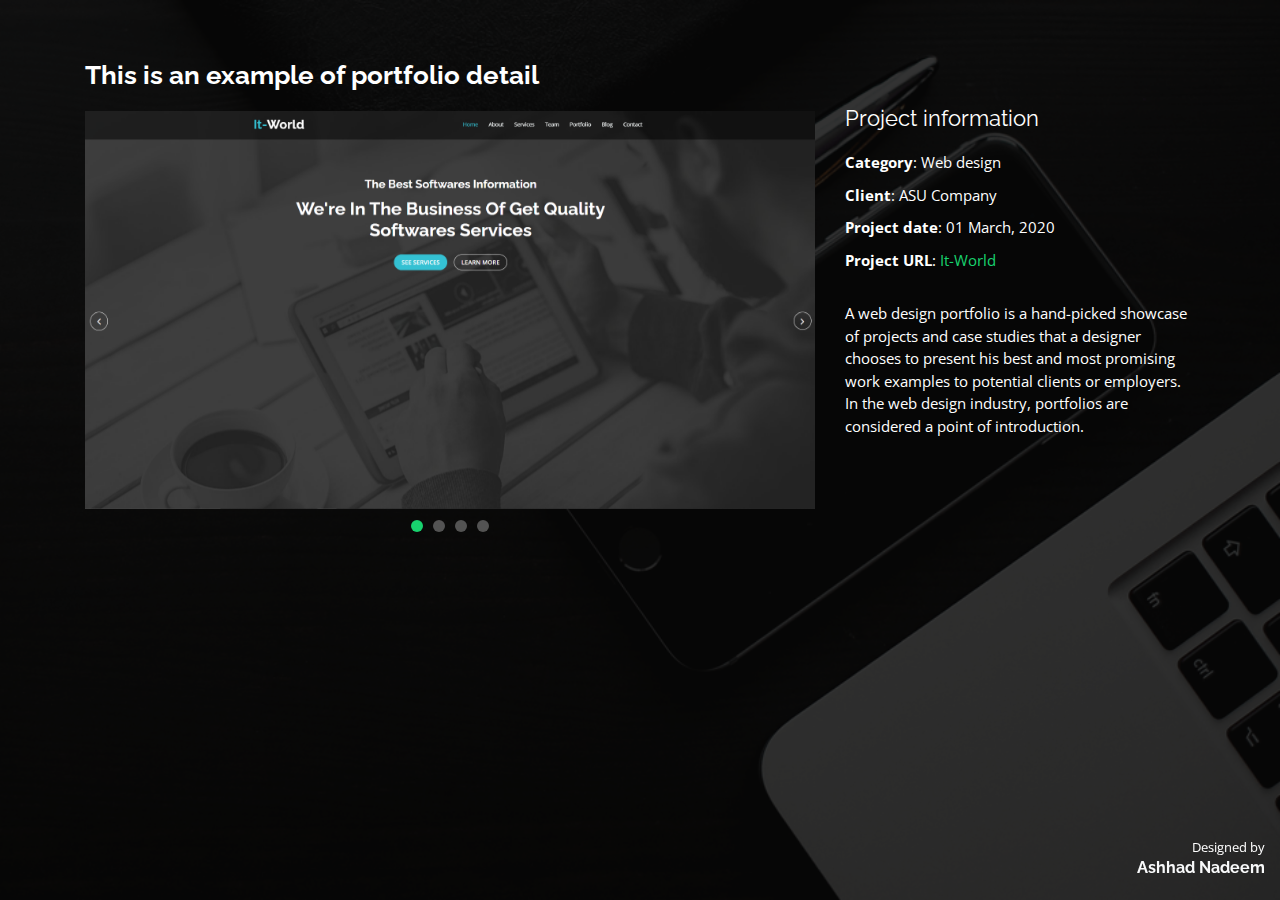
<file: portfolio-details.html>
<!DOCTYPE html>
<html lang="en">

<head>
  <meta charset="utf-8">
  <meta content="width=device-width, initial-scale=1.0" name="viewport">

  <title>Portfolio Details</title>
  <meta content="" name="description">
  <meta content="" name="keywords">

  <!-- Favicons -->
  <link href="assets/img/ash.jpg.jpg" rel="icon">
  <link href="assets/img/ash.jpg.jpg" rel="apple-touch-icon">

  <!-- Google Fonts -->
  <link href="https://fonts.googleapis.com/css?family=Open+Sans:300,300i,400,400i,600,600i,700,700i|Raleway:300,300i,400,400i,500,500i,600,600i,700,700i|Poppins:300,300i,400,400i,500,500i,600,600i,700,700i" rel="stylesheet">

  <!-- Vendor CSS Files -->
  <link href="assets/vendor/bootstrap/css/bootstrap.min.css" rel="stylesheet">
  <link href="assets/vendor/icofont/icofont.min.css" rel="stylesheet">
  <link href="assets/vendor/remixicon/remixicon.css" rel="stylesheet">
  <link href="assets/vendor/owl.carousel/assets/owl.carousel.min.css" rel="stylesheet">
  <link href="assets/vendor/boxicons/css/boxicons.min.css" rel="stylesheet">
  <link href="assets/vendor/venobox/venobox.css" rel="stylesheet">

  <!-- Template Main CSS File -->
  <link href="assets/css/style.css" rel="stylesheet">

  <!-- =======================================================
  * Template Name: Personal - v2.5.1
  * Template URL: https://bootstrapmade.com/personal-free-resume-bootstrap-template/
  * Author: BootstrapMade.com
  * License: https://bootstrapmade.com/license/
  ======================================================== -->
</head>

<body>

  <main id="main">

    <!-- ======= Portfolio Details ======= -->
    <div id="portfolio-details" class="portfolio-details">
      <div class="container">

        <div class="row">

          <div class="col-lg-8">
            <h2 class="portfolio-title">This is an example of portfolio detail</h2>
            <div class="owl-carousel portfolio-details-carousel">
              <img src="assets/img/portfolio/port1 (1).png" class="img-fluid" alt="">
              <img src="assets/img/portfolio/port1 (2).png" class="img-fluid" alt="">
              <img src="assets/img/portfolio/port1 (3).png" class="img-fluid" alt="">
              <img src="assets/img/portfolio/port1 (4).png" class="img-fluid" alt="">

            </div>
          </div>

          <div class="col-lg-4 portfolio-info">
            <h3>Project information</h3>
            <ul>
              <li><strong>Category</strong>: Web design</li>
              <li><strong>Client</strong>: ASU Company</li>
              <li><strong>Project date</strong>: 01 March, 2020</li>
              <li><strong>Project URL</strong>: <a href="https://nervous-noether-7bf8dd.netlify.app/index.html" target="_blank" >It-World</a></li>
            </ul>

            <p>
              A web design portfolio is a hand-picked showcase of projects and case studies that a designer chooses to present his best and most promising work examples to potential clients or employers. In the web design industry, portfolios are considered a point of introduction.
            </p>
          </div>

        </div>

      </div>
    </div><!-- End Portfolio Details -->

  </main><!-- End #main -->

  <div class="credits">
    <!-- All the links in the footer should remain intact. -->
    <!-- You can delete the links only if you purchased the pro version. -->
    <!-- Licensing information: https://bootstrapmade.com/license/ -->
    <!-- Purchase the pro version with working PHP/AJAX contact form: https://bootstrapmade.com/personal-free-resume-bootstrap-template/ -->
    <span>Designed by <h6 class="text-light"><b>Ashhad Nadeem</b></h6></span>
  </div>

  <!-- Vendor JS Files -->
  <script src="assets/vendor/jquery/jquery.min.js"></script>
  <script src="assets/vendor/bootstrap/js/bootstrap.bundle.min.js"></script>
  <script src="assets/vendor/jquery.easing/jquery.easing.min.js"></script>
  <script src="assets/vendor/php-email-form/validate.js"></script>
  <script src="assets/vendor/waypoints/jquery.waypoints.min.js"></script>
  <script src="assets/vendor/counterup/counterup.min.js"></script>
  <script src="assets/vendor/owl.carousel/owl.carousel.min.js"></script>
  <script src="assets/vendor/isotope-layout/isotope.pkgd.min.js"></script>
  <script src="assets/vendor/venobox/venobox.min.js"></script>

  <!-- Template Main JS File -->
  <script src="assets/js/main.js"></script>

</body>

</html>
</file>
<file: assets/vendor/venobox/venobox.css>
/* ------ venobox.css --------*/
.vbox-overlay *, .vbox-overlay *:before, .vbox-overlay *:after{
    -webkit-backface-visibility: hidden;
    -webkit-box-sizing:border-box;
    -moz-box-sizing:border-box;
    box-sizing:border-box;
}
.vbox-overlay * { 
    -webkit-backface-visibility: visible;
    backface-visibility: visible;
}
.vbox-overlay{
    display: -webkit-flex;
    display: flex;
    -webkit-flex-direction: column;
    flex-direction: column;
    -webkit-justify-content: center;
    justify-content: center;
    -webkit-align-items: center;
    align-items: center;
    position: fixed;
    left: 0;
    top: 0;
    bottom: 0;
    right: 0;
    z-index: 999999;
}

/* ----- navigation ----- */
.vbox-title{
    width: 100%;
    height: 40px;
    float: left;
    text-align: center;
    line-height: 28px;
    font-size: 12px;
    padding: 6px 50px;
    overflow: hidden;
    position: fixed;
    display: none;
    left: 0;
    z-index: 89;
}
.vbox-close{
    cursor: pointer;
    position: fixed;
    top: -1px;
    right: 0;
    width: 50px;
    height: 40px;
    padding: 6px;
    display: block;
    background-position:10px center;
    overflow: hidden;
    font-size: 24px;
    line-height: 1;
    text-align: center;
    z-index: 99;
}
.vbox-left{
    cursor: pointer;
    position: fixed;
    left: 0;
    height: 40px;
    overflow: hidden;
    line-height: 28px;
    font-size: 12px;
    z-index: 99;
    display: flex;
    align-items:center;
}
.vbox-num{
    display: inline-block;
    margin: 6px 0 6px 15px;
}
/* ----- Social share ----- */
.vbox-share{
    line-height: 28px;
    font-size: 12px;
    overflow: hidden;
    position: fixed;
    left: 0;
    z-index: 98;
    display: flex;
    align-items:center;
    justify-content: center;
    width: 100%;
    text-align: center;
}
.vbox-share svg{
    max-height: 28px;
    width: 28px;
    z-index: 10;
    margin-left: 12px;
    margin-top: 6px;
    margin-bottom: 6px;
    vertical-align: middle;
}


/* ----- navigation ARROWS ----- */
.vbox-next, .vbox-prev{
    position: fixed;
    top: 50%;
    margin-top: -15px;
    overflow: hidden;
    cursor: pointer;
    display: block;
    width: 45px;
    height: 45px;
    z-index: 99;
}
.vbox-next span, .vbox-prev span{
    position: relative;
    width: 20px;
    height: 20px;
    border: 2px solid transparent;
    border-top-color: #B6B6B6;
    border-right-color: #B6B6B6;
    text-indent: -100px;
    position: absolute;
    top: 8px;
    display: block;
}
.vbox-prev{
    left: 15px;
}
.vbox-next{
    right: 15px;
}
.vbox-prev span{
    left: 10px;
    -ms-transform: rotate(-135deg);
    -webkit-transform: rotate(-135deg);
    transform: rotate(-135deg);
}
.vbox-next span{
    -ms-transform: rotate(45deg);
    -webkit-transform: rotate(45deg);
    transform: rotate(45deg);
    right: 10px;
}
/* ------- inline window ------ */
.vbox-inline{
    width: 420px;
    height: 315px;
    height: 70vh;
    padding: 10px;
    background: #fff;
    margin: 0 auto;
    overflow: auto;
    text-align: left;
}
/* ------- Video & iFrames window ------ */
.venoframe{
    max-width: 100%;
    width: 100%;
    border: none;
    width: 100%;
    height: 260px;
    height: 70vh;
}
.venoframe.vbvid{
    height: 260px;
}
@media (min-width: 768px) {
    .venoframe, .vbox-inline{
        width: 90%;
        height: 360px;
        height: 70vh;
    }
    .venoframe.vbvid{
        width: 640px;
        height: 360px;
    }
}
@media (min-width: 992px) {
    .venoframe, .vbox-inline{
        max-width: 1200px;
        width: 80%;
        height: 540px;
        height: 70vh;
    }
    .venoframe.vbvid{
        width: 960px;
        height: 540px;
    }
}
/* 
Please do NOT edit this part! 
or at least read this note: http://i.imgur.com/7C0ws9e.gif
*/
.vbox-open{
    overflow: hidden;
}
.vbox-container{
    position: absolute;
    left: 0;
    right: 0;
    top: 0;
    bottom: 0;
    overflow-x: hidden;
    overflow-y: scroll;
    overflow-scrolling: touch;
    -webkit-overflow-scrolling: touch;
    z-index: 20;
    max-height: 100%;

}

.vbox-content{
    text-align: center;
    float: left;
    width: 100%;
    position: relative;
    overflow: hidden;
    padding: 20px 4%;
}
.vbox-container img{
    max-width: 100%;
    height: auto;
}
.vbox-figlio{
    box-shadow: 0 0 12px rgba(0,0,0,0.19), 0 6px 6px rgba(0,0,0,0.23);
    max-width: 100%;
    text-align: initial;
}
img.vbox-figlio{
    -webkit-user-select: none;
-khtml-user-select: none;
-moz-user-select: none;
-o-user-select: none;
user-select: none;
}
.vbox-content.swipe-left{
    margin-left: -200px !important;
}
.vbox-content.swipe-right{
    margin-left: 200px !important;
}
.vbox-animated{
    webkit-transition: margin 300ms ease-out;
    transition: margin 300ms ease-out;
}

/* ---------- preloader ----------
 * SPINKIT 
 * http://tobiasahlin.com/spinkit/
-------------------------------- */
.sk-double-bounce,.sk-rotating-plane{width:40px;height:40px;margin:40px auto}.sk-rotating-plane{background-color:#333;-webkit-animation:sk-rotatePlane 1.2s infinite ease-in-out;animation:sk-rotatePlane 1.2s infinite ease-in-out}@-webkit-keyframes sk-rotatePlane{0%{-webkit-transform:perspective(120px) rotateX(0) rotateY(0);transform:perspective(120px) rotateX(0) rotateY(0)}50%{-webkit-transform:perspective(120px) rotateX(-180.1deg) rotateY(0);transform:perspective(120px) rotateX(-180.1deg) rotateY(0)}100%{-webkit-transform:perspective(120px) rotateX(-180deg) rotateY(-179.9deg);transform:perspective(120px) rotateX(-180deg) rotateY(-179.9deg)}}@keyframes sk-rotatePlane{0%{-webkit-transform:perspective(120px) rotateX(0) rotateY(0);transform:perspective(120px) rotateX(0) rotateY(0)}50%{-webkit-transform:perspective(120px) rotateX(-180.1deg) rotateY(0);transform:perspective(120px) rotateX(-180.1deg) rotateY(0)}100%{-webkit-transform:perspective(120px) rotateX(-180deg) rotateY(-179.9deg);transform:perspective(120px) rotateX(-180deg) rotateY(-179.9deg)}}.sk-double-bounce{position:relative}.sk-double-bounce .sk-child{width:100%;height:100%;border-radius:50%;background-color:#333;opacity:.6;position:absolute;top:0;left:0;-webkit-animation:sk-doubleBounce 2s infinite ease-in-out;animation:sk-doubleBounce 2s infinite ease-in-out}.sk-chasing-dots .sk-child,.sk-spinner-pulse,.sk-three-bounce .sk-child{background-color:#333;border-radius:100%}.sk-double-bounce .sk-double-bounce2{-webkit-animation-delay:-1s;animation-delay:-1s}@-webkit-keyframes sk-doubleBounce{0%,100%{-webkit-transform:scale(0);transform:scale(0)}50%{-webkit-transform:scale(1);transform:scale(1)}}@keyframes sk-doubleBounce{0%,100%{-webkit-transform:scale(0);transform:scale(0)}50%{-webkit-transform:scale(1);transform:scale(1)}}.sk-wave{margin:40px auto;width:50px;height:40px;text-align:center;font-size:10px}.sk-wave .sk-rect{background-color:#333;height:100%;width:6px;display:inline-block;-webkit-animation:sk-waveStretchDelay 1.2s infinite ease-in-out;animation:sk-waveStretchDelay 1.2s infinite ease-in-out}.sk-wave .sk-rect1{-webkit-animation-delay:-1.2s;animation-delay:-1.2s}.sk-wave .sk-rect2{-webkit-animation-delay:-1.1s;animation-delay:-1.1s}.sk-wave .sk-rect3{-webkit-animation-delay:-1s;animation-delay:-1s}.sk-wave .sk-rect4{-webkit-animation-delay:-.9s;animation-delay:-.9s}.sk-wave .sk-rect5{-webkit-animation-delay:-.8s;animation-delay:-.8s}@-webkit-keyframes sk-waveStretchDelay{0%,100%,40%{-webkit-transform:scaleY(.4);transform:scaleY(.4)}20%{-webkit-transform:scaleY(1);transform:scaleY(1)}}@keyframes sk-waveStretchDelay{0%,100%,40%{-webkit-transform:scaleY(.4);transform:scaleY(.4)}20%{-webkit-transform:scaleY(1);transform:scaleY(1)}}.sk-wandering-cubes{margin:40px auto;width:40px;height:40px;position:relative}.sk-wandering-cubes .sk-cube{background-color:#333;width:10px;height:10px;position:absolute;top:0;left:0;-webkit-animation:sk-wanderingCube 1.8s ease-in-out -1.8s infinite both;animation:sk-wanderingCube 1.8s ease-in-out -1.8s infinite both}.sk-chasing-dots,.sk-spinner-pulse{width:40px;height:40px;margin:40px auto}.sk-wandering-cubes .sk-cube2{-webkit-animation-delay:-.9s;animation-delay:-.9s}@-webkit-keyframes sk-wanderingCube{0%{-webkit-transform:rotate(0);transform:rotate(0)}25%{-webkit-transform:translateX(30px) rotate(-90deg) scale(.5);transform:translateX(30px) rotate(-90deg) scale(.5)}50%{-webkit-transform:translateX(30px) translateY(30px) rotate(-179deg);transform:translateX(30px) translateY(30px) rotate(-179deg)}50.1%{-webkit-transform:translateX(30px) translateY(30px) rotate(-180deg);transform:translateX(30px) translateY(30px) rotate(-180deg)}75%{-webkit-transform:translateX(0) translateY(30px) rotate(-270deg) scale(.5);transform:translateX(0) translateY(30px) rotate(-270deg) scale(.5)}100%{-webkit-transform:rotate(-360deg);transform:rotate(-360deg)}}@keyframes sk-wanderingCube{0%{-webkit-transform:rotate(0);transform:rotate(0)}25%{-webkit-transform:translateX(30px) rotate(-90deg) scale(.5);transform:translateX(30px) rotate(-90deg) scale(.5)}50%{-webkit-transform:translateX(30px) translateY(30px) rotate(-179deg);transform:translateX(30px) translateY(30px) rotate(-179deg)}50.1%{-webkit-transform:translateX(30px) translateY(30px) rotate(-180deg);transform:translateX(30px) translateY(30px) rotate(-180deg)}75%{-webkit-transform:translateX(0) translateY(30px) rotate(-270deg) scale(.5);transform:translateX(0) translateY(30px) rotate(-270deg) scale(.5)}100%{-webkit-transform:rotate(-360deg);transform:rotate(-360deg)}}.sk-spinner-pulse{-webkit-animation:sk-pulseScaleOut 1s infinite ease-in-out;animation:sk-pulseScaleOut 1s infinite ease-in-out}@-webkit-keyframes sk-pulseScaleOut{0%{-webkit-transform:scale(0);transform:scale(0)}100%{-webkit-transform:scale(1);transform:scale(1);opacity:0}}@keyframes sk-pulseScaleOut{0%{-webkit-transform:scale(0);transform:scale(0)}100%{-webkit-transform:scale(1);transform:scale(1);opacity:0}}.sk-chasing-dots{position:relative;text-align:center;-webkit-animation:sk-chasingDotsRotate 2s infinite linear;animation:sk-chasingDotsRotate 2s infinite linear}.sk-chasing-dots .sk-child{width:60%;height:60%;display:inline-block;position:absolute;top:0;-webkit-animation:sk-chasingDotsBounce 2s infinite ease-in-out;animation:sk-chasingDotsBounce 2s infinite ease-in-out}.sk-chasing-dots .sk-dot2{top:auto;bottom:0;-webkit-animation-delay:-1s;animation-delay:-1s}@-webkit-keyframes sk-chasingDotsRotate{100%{-webkit-transform:rotate(360deg);transform:rotate(360deg)}}@keyframes sk-chasingDotsRotate{100%{-webkit-transform:rotate(360deg);transform:rotate(360deg)}}@-webkit-keyframes sk-chasingDotsBounce{0%,100%{-webkit-transform:scale(0);transform:scale(0)}50%{-webkit-transform:scale(1);transform:scale(1)}}@keyframes sk-chasingDotsBounce{0%,100%{-webkit-transform:scale(0);transform:scale(0)}50%{-webkit-transform:scale(1);transform:scale(1)}}.sk-three-bounce{margin:40px auto;width:80px;text-align:center}.sk-three-bounce .sk-child{width:20px;height:20px;display:inline-block;-webkit-animation:sk-three-bounce 1.4s ease-in-out 0s infinite both;animation:sk-three-bounce 1.4s ease-in-out 0s infinite both}.sk-circle .sk-child:before,.sk-fading-circle .sk-circle:before{display:block;border-radius:100%;content:'';background-color:#333}.sk-three-bounce .sk-bounce1{-webkit-animation-delay:-.32s;animation-delay:-.32s}.sk-three-bounce .sk-bounce2{-webkit-animation-delay:-.16s;animation-delay:-.16s}@-webkit-keyframes sk-three-bounce{0%,100%,80%{-webkit-transform:scale(0);transform:scale(0)}40%{-webkit-transform:scale(1);transform:scale(1)}}@keyframes sk-three-bounce{0%,100%,80%{-webkit-transform:scale(0);transform:scale(0)}40%{-webkit-transform:scale(1);transform:scale(1)}}.sk-circle{margin:40px auto;width:40px;height:40px;position:relative}.sk-circle .sk-child{width:100%;height:100%;position:absolute;left:0;top:0}.sk-circle .sk-child:before{margin:0 auto;width:15%;height:15%;-webkit-animation:sk-circleBounceDelay 1.2s infinite ease-in-out both;animation:sk-circleBounceDelay 1.2s infinite ease-in-out both}.sk-circle .sk-circle2{-webkit-transform:rotate(30deg);-ms-transform:rotate(30deg);transform:rotate(30deg)}.sk-circle .sk-circle3{-webkit-transform:rotate(60deg);-ms-transform:rotate(60deg);transform:rotate(60deg)}.sk-circle .sk-circle4{-webkit-transform:rotate(90deg);-ms-transform:rotate(90deg);transform:rotate(90deg)}.sk-circle .sk-circle5{-webkit-transform:rotate(120deg);-ms-transform:rotate(120deg);transform:rotate(120deg)}.sk-circle .sk-circle6{-webkit-transform:rotate(150deg);-ms-transform:rotate(150deg);transform:rotate(150deg)}.sk-circle .sk-circle7{-webkit-transform:rotate(180deg);-ms-transform:rotate(180deg);transform:rotate(180deg)}.sk-circle .sk-circle8{-webkit-transform:rotate(210deg);-ms-transform:rotate(210deg);transform:rotate(210deg)}.sk-circle .sk-circle9{-webkit-transform:rotate(240deg);-ms-transform:rotate(240deg);transform:rotate(240deg)}.sk-circle .sk-circle10{-webkit-transform:rotate(270deg);-ms-transform:rotate(270deg);transform:rotate(270deg)}.sk-circle .sk-circle11{-webkit-transform:rotate(300deg);-ms-transform:rotate(300deg);transform:rotate(300deg)}.sk-circle .sk-circle12{-webkit-transform:rotate(330deg);-ms-transform:rotate(330deg);transform:rotate(330deg)}.sk-circle .sk-circle2:before{-webkit-animation-delay:-1.1s;animation-delay:-1.1s}.sk-circle .sk-circle3:before{-webkit-animation-delay:-1s;animation-delay:-1s}.sk-circle .sk-circle4:before{-webkit-animation-delay:-.9s;animation-delay:-.9s}.sk-circle .sk-circle5:before{-webkit-animation-delay:-.8s;animation-delay:-.8s}.sk-circle .sk-circle6:before{-webkit-animation-delay:-.7s;animation-delay:-.7s}.sk-circle .sk-circle7:before{-webkit-animation-delay:-.6s;animation-delay:-.6s}.sk-circle .sk-circle8:before{-webkit-animation-delay:-.5s;animation-delay:-.5s}.sk-circle .sk-circle9:before{-webkit-animation-delay:-.4s;animation-delay:-.4s}.sk-circle .sk-circle10:before{-webkit-animation-delay:-.3s;animation-delay:-.3s}.sk-circle .sk-circle11:before{-webkit-animation-delay:-.2s;animation-delay:-.2s}.sk-circle .sk-circle12:before{-webkit-animation-delay:-.1s;animation-delay:-.1s}@-webkit-keyframes sk-circleBounceDelay{0%,100%,80%{-webkit-transform:scale(0);transform:scale(0)}40%{-webkit-transform:scale(1);transform:scale(1)}}@keyframes sk-circleBounceDelay{0%,100%,80%{-webkit-transform:scale(0);transform:scale(0)}40%{-webkit-transform:scale(1);transform:scale(1)}}.sk-cube-grid{width:40px;height:40px;margin:40px auto}.sk-cube-grid .sk-cube{width:33.33%;height:33.33%;background-color:#333;float:left;-webkit-animation:sk-cubeGridScaleDelay 1.3s infinite ease-in-out;animation:sk-cubeGridScaleDelay 1.3s infinite ease-in-out}.sk-cube-grid .sk-cube1{-webkit-animation-delay:.2s;animation-delay:.2s}.sk-cube-grid .sk-cube2{-webkit-animation-delay:.3s;animation-delay:.3s}.sk-cube-grid .sk-cube3{-webkit-animation-delay:.4s;animation-delay:.4s}.sk-cube-grid .sk-cube4{-webkit-animation-delay:.1s;animation-delay:.1s}.sk-cube-grid .sk-cube5{-webkit-animation-delay:.2s;animation-delay:.2s}.sk-cube-grid .sk-cube6{-webkit-animation-delay:.3s;animation-delay:.3s}.sk-cube-grid .sk-cube7{-webkit-animation-delay:0ms;animation-delay:0ms}.sk-cube-grid .sk-cube8{-webkit-animation-delay:.1s;animation-delay:.1s}.sk-cube-grid .sk-cube9{-webkit-animation-delay:.2s;animation-delay:.2s}@-webkit-keyframes sk-cubeGridScaleDelay{0%,100%,70%{-webkit-transform:scale3D(1,1,1);transform:scale3D(1,1,1)}35%{-webkit-transform:scale3D(0,0,1);transform:scale3D(0,0,1)}}@keyframes sk-cubeGridScaleDelay{0%,100%,70%{-webkit-transform:scale3D(1,1,1);transform:scale3D(1,1,1)}35%{-webkit-transform:scale3D(0,0,1);transform:scale3D(0,0,1)}}.sk-fading-circle{margin:40px auto;width:40px;height:40px;position:relative}.sk-fading-circle .sk-circle{width:100%;height:100%;position:absolute;left:0;top:0}.sk-fading-circle .sk-circle:before{margin:0 auto;width:15%;height:15%;-webkit-animation:sk-circleFadeDelay 1.2s infinite ease-in-out both;animation:sk-circleFadeDelay 1.2s infinite ease-in-out both}.sk-fading-circle .sk-circle2{-webkit-transform:rotate(30deg);-ms-transform:rotate(30deg);transform:rotate(30deg)}.sk-fading-circle .sk-circle3{-webkit-transform:rotate(60deg);-ms-transform:rotate(60deg);transform:rotate(60deg)}.sk-fading-circle .sk-circle4{-webkit-transform:rotate(90deg);-ms-transform:rotate(90deg);transform:rotate(90deg)}.sk-fading-circle .sk-circle5{-webkit-transform:rotate(120deg);-ms-transform:rotate(120deg);transform:rotate(120deg)}.sk-fading-circle .sk-circle6{-webkit-transform:rotate(150deg);-ms-transform:rotate(150deg);transform:rotate(150deg)}.sk-fading-circle .sk-circle7{-webkit-transform:rotate(180deg);-ms-transform:rotate(180deg);transform:rotate(180deg)}.sk-fading-circle .sk-circle8{-webkit-transform:rotate(210deg);-ms-transform:rotate(210deg);transform:rotate(210deg)}.sk-fading-circle .sk-circle9{-webkit-transform:rotate(240deg);-ms-transform:rotate(240deg);transform:rotate(240deg)}.sk-fading-circle .sk-circle10{-webkit-transform:rotate(270deg);-ms-transform:rotate(270deg);transform:rotate(270deg)}.sk-fading-circle .sk-circle11{-webkit-transform:rotate(300deg);-ms-transform:rotate(300deg);transform:rotate(300deg)}.sk-fading-circle .sk-circle12{-webkit-transform:rotate(330deg);-ms-transform:rotate(330deg);transform:rotate(330deg)}.sk-fading-circle .sk-circle2:before{-webkit-animation-delay:-1.1s;animation-delay:-1.1s}.sk-fading-circle .sk-circle3:before{-webkit-animation-delay:-1s;animation-delay:-1s}.sk-fading-circle .sk-circle4:before{-webkit-animation-delay:-.9s;animation-delay:-.9s}.sk-fading-circle .sk-circle5:before{-webkit-animation-delay:-.8s;animation-delay:-.8s}.sk-fading-circle .sk-circle6:before{-webkit-animation-delay:-.7s;animation-delay:-.7s}.sk-fading-circle .sk-circle7:before{-webkit-animation-delay:-.6s;animation-delay:-.6s}.sk-fading-circle .sk-circle8:before{-webkit-animation-delay:-.5s;animation-delay:-.5s}.sk-fading-circle .sk-circle9:before{-webkit-animation-delay:-.4s;animation-delay:-.4s}.sk-fading-circle .sk-circle10:before{-webkit-animation-delay:-.3s;animation-delay:-.3s}.sk-fading-circle .sk-circle11:before{-webkit-animation-delay:-.2s;animation-delay:-.2s}.sk-fading-circle .sk-circle12:before{-webkit-animation-delay:-.1s;animation-delay:-.1s}@-webkit-keyframes sk-circleFadeDelay{0%,100%,39%{opacity:0}40%{opacity:1}}@keyframes sk-circleFadeDelay{0%,100%,39%{opacity:0}40%{opacity:1}}.sk-folding-cube{margin:40px auto;width:40px;height:40px;position:relative;-webkit-transform:rotateZ(45deg);transform:rotateZ(45deg)}.sk-folding-cube .sk-cube{float:left;width:50%;height:50%;position:relative;-webkit-transform:scale(1.1);-ms-transform:scale(1.1);transform:scale(1.1)}.sk-folding-cube .sk-cube:before{content:'';position:absolute;top:0;left:0;width:100%;height:100%;background-color:#333;-webkit-animation:sk-foldCubeAngle 2.4s infinite linear both;animation:sk-foldCubeAngle 2.4s infinite linear both;-webkit-transform-origin:100% 100%;-ms-transform-origin:100% 100%;transform-origin:100% 100%}.sk-folding-cube .sk-cube2{-webkit-transform:scale(1.1) rotateZ(90deg);transform:scale(1.1) rotateZ(90deg)}.sk-folding-cube .sk-cube3{-webkit-transform:scale(1.1) rotateZ(180deg);transform:scale(1.1) rotateZ(180deg)}.sk-folding-cube .sk-cube4{-webkit-transform:scale(1.1) rotateZ(270deg);transform:scale(1.1) rotateZ(270deg)}.sk-folding-cube .sk-cube2:before{-webkit-animation-delay:.3s;animation-delay:.3s}.sk-folding-cube .sk-cube3:before{-webkit-animation-delay:.6s;animation-delay:.6s}.sk-folding-cube .sk-cube4:before{-webkit-animation-delay:.9s;animation-delay:.9s}@-webkit-keyframes sk-foldCubeAngle{0%,10%{-webkit-transform:perspective(140px) rotateX(-180deg);transform:perspective(140px) rotateX(-180deg);opacity:0}25%,75%{-webkit-transform:perspective(140px) rotateX(0);transform:perspective(140px) rotateX(0);opacity:1}100%,90%{-webkit-transform:perspective(140px) rotateY(180deg);transform:perspective(140px) rotateY(180deg);opacity:0}}@keyframes sk-foldCubeAngle{0%,10%{-webkit-transform:perspective(140px) rotateX(-180deg);transform:perspective(140px) rotateX(-180deg);opacity:0}25%,75%{-webkit-transform:perspective(140px) rotateX(0);transform:perspective(140px) rotateX(0);opacity:1}100%,90%{-webkit-transform:perspective(140px) rotateY(180deg);transform:perspective(140px) rotateY(180deg);opacity:0}}
</file>
<file: assets/css/style.css>
/**
* Template Name: Personal - v2.5.1
* Template URL: https://bootstrapmade.com/personal-free-resume-bootstrap-template/
* Author: BootstrapMade.com
* License: https://bootstrapmade.com/license/
*/

/*--------------------------------------------------------------
# General
--------------------------------------------------------------*/
body {
  font-family: "Open Sans", sans-serif;
  background-color: #040404;
  color: #fff;
  position: relative;
  background: transparent;
}

body::before {
  content: "";
  position: fixed;
  background: #040404 url("../img/R.png") top right no-repeat;
  background-size: cover;
  left: 0;
  right: 0;
  top: 0;
  height: 100vh;
  z-index: -1;
}

@media (min-width: 1024px) {
  body::before {
    background-attachment: fixed;
  }
}

a {
  color: #18d26e;
}

a:hover {
  color: #35e888;
  text-decoration: none;
}

h1, h2, h3, h4, h5, h6 {
  font-family: "Raleway", sans-serif;
}

/*--------------------------------------------------------------
# Header
--------------------------------------------------------------*/
#header {
  transition: ease-in-out 0.3s;
  position: relative;
  height: 100vh;
  display: flex;
  align-items: center;
  z-index: 997;
  overflow-y: auto;
}

#header * {
  transition: ease-in-out 0.3s;
}

#header h1 {
  font-size: 48px;
  margin: 0;
  padding: 0;
  line-height: 1;
  font-weight: 700;
  font-family: "Poppins", sans-serif;
}

#header h1 a, #header h1 a:hover {
  color: #fff;
  line-height: 1;
  display: inline-block;
}

#header h2 {
  font-size: 24px;
  margin-top: 20px;
  color: rgba(255, 255, 255, 0.8);
}

#header h2 span {
  color: #fff;
  border-bottom: 2px solid #18d26e;
  padding-bottom: 6px;
}

#header img {
  padding: 0;
  margin: 0;
}

#header .social-links {
  margin-top: 40px;
  display: flex;
}

#header .social-links a {
  font-size: 16px;
  display: flex;
  justify-content: center;
  align-items: center;
  background: rgba(255, 255, 255, 0.1);
  color: #fff;
  line-height: 1;
  margin-right: 8px;
  border-radius: 50%;
  width: 40px;
  height: 40px;
}

#header .social-links a:hover {
  background: #18d26e;
}

@media (max-width: 992px) {
  #header h1 {
    font-size: 36px;
  }
  #header h2 {
    font-size: 20px;
    line-height: 30px;
  }
  #header .social-links {
    margin-top: 15px;
  }
  #header .container {
    display: flex;
    flex-direction: column;
    align-items: center;
  }
}

/*--------------------------------------------------------------
# Navigation Menu
--------------------------------------------------------------*/
/* Desktop Navigation */
.nav-menu {
  margin-top: 35px;
}

.nav-menu ul {
  display: flex;
  margin: 0;
  padding: 0;
  list-style: none;
}

.nav-menu li + li {
  margin-left: 30px;
}

.nav-menu a {
  display: block;
  position: relative;
  color: rgba(255, 255, 255, 0.7);
  font-size: 16px;
  font-family: "Poppins", sans-serif;
  font-weight: 400;
}

.nav-menu a:before {
  content: "";
  position: absolute;
  width: 0;
  height: 2px;
  bottom: -4px;
  left: 0;
  background-color: #18d26e;
  visibility: hidden;
  width: 0px;
  transition: all 0.3s ease-in-out 0s;
}

.nav-menu a:hover:before, .nav-menu li:hover > a:before, .nav-menu .active > a:before {
  visibility: visible;
  width: 25px;
}

.nav-menu a:hover, .nav-menu .active > a, .nav-menu li:hover > a {
  color: #fff;
  text-decoration: none;
}

/* Mobile Navigation */
.mobile-nav-toggle {
  position: fixed;
  right: 15px;
  top: 15px;
  z-index: 9998;
  border: 0;
  background: none;
  font-size: 24px;
  transition: all 0.4s;
  outline: none !important;
  line-height: 1;
  cursor: pointer;
  text-align: right;
}

.mobile-nav-toggle i {
  color: #fff;
}

.mobile-nav {
  position: fixed;
  top: 55px;
  right: 15px;
  bottom: 15px;
  left: 15px;
  z-index: 9999;
  overflow-y: auto;
  background: rgba(0, 0, 0, 0.7);
  transition: ease-in-out 0.2s;
  opacity: 0;
  visibility: hidden;
  border-radius: 10px;
  padding: 10px 0;
  border: 2px solid rgba(255, 255, 255, 0.12);
}

.mobile-nav * {
  margin: 0;
  padding: 0;
  list-style: none;
}

.mobile-nav a {
  display: block;
  position: relative;
  color: #fff;
  padding: 10px 20px;
  font-weight: 500;
  outline: none;
}

.mobile-nav a:hover, .mobile-nav .active > a, .mobile-nav li:hover > a {
  color: #18d26e;
  text-decoration: none;
}

.mobile-nav-overly {
  width: 100%;
  height: 100%;
  z-index: 9997;
  top: 0;
  left: 0;
  position: fixed;
  background: rgba(9, 9, 9, 0.6);
  overflow: hidden;
  display: none;
  transition: ease-in-out 0.2s;
}

.mobile-nav-active {
  overflow: hidden;
}

.mobile-nav-active .mobile-nav {
  opacity: 1;
  visibility: visible;
}

.mobile-nav-active .mobile-nav-toggle i {
  color: #fff;
}

/* Header Top */
#header.header-top {
  height: 80px;
  position: fixed;
  left: 0;
  top: 0;
  right: 0;
  background: rgba(0, 0, 0, 0.9);
}

#header.header-top .social-links, #header.header-top h2 {
  display: none;
}

#header.header-top h1 {
  margin-right: auto;
  font-size: 36px;
}

#header.header-top .container {
  display: flex;
  align-items: center;
}

#header.header-top .nav-menu {
  margin: 0;
}

@media (max-width: 768px) {
  #header.header-top {
    height: 60px;
  }
  #header.header-top h1 {
    font-size: 26px;
  }
}

/*--------------------------------------------------------------
# Sections General
--------------------------------------------------------------*/
section {
  overflow: hidden;
  position: absolute;
  width: 100%;
  top: 140px;
  bottom: 100%;
  opacity: 0;
  transition: ease-in-out 0.4s;
  z-index: 2;
}

section.section-show {
  top: 100px;
  bottom: auto;
  opacity: 1;
  padding-bottom: 45px;
}

section .container {
  background: rgba(0, 0, 0, 0.9);
  padding: 30px;
}

@media (max-width: 768px) {
  section {
    top: 120px;
  }
  section.section-show {
    top: 80px;
  }
}

.section-title h2 {
  font-size: 14px;
  font-weight: 500;
  padding: 0;
  line-height: 1px;
  margin: 0 0 20px 0;
  letter-spacing: 2px;
  text-transform: uppercase;
  color: #aaaaaa;
  font-family: "Poppins", sans-serif;
}

.section-title h2::after {
  content: "";
  width: 120px;
  height: 1px;
  display: inline-block;
  background: #4ceb95;
  margin: 4px 10px;
}

.section-title p {
  margin: 0;
  margin: -15px 0 15px 0;
  font-size: 36px;
  font-weight: 700;
  text-transform: uppercase;
  font-family: "Poppins", sans-serif;
  color: #fff;
}

/*--------------------------------------------------------------
# About
--------------------------------------------------------------*/
.about-me .content h3 {
  font-weight: 700;
  font-size: 26px;
  color: #18d26e;
}

.about-me .content ul {
  list-style: none;
  padding: 0;
}

.about-me .content ul li {
  padding-bottom: 10px;
}

.about-me .content ul i {
  font-size: 20px;
  padding-right: 2px;
  color: #18d26e;
}

.about-me .content p:last-child {
  margin-bottom: 0;
}

/*--------------------------------------------------------------
# Counts
--------------------------------------------------------------*/
.counts {
  padding: 70px 0 60px;
}

.counts .count-box {
  padding: 30px 30px 25px 30px;
  width: 100%;
  position: relative;
  text-align: center;
  background: rgba(255, 255, 255, 0.08);
}

.counts .count-box i {
  position: absolute;
  top: -25px;
  left: 50%;
  transform: translateX(-50%);
  font-size: 24px;
  background: rgba(255, 255, 255, 0.1);
  padding: 12px;
  color: #18d26e;
  border-radius: 50px;
}

.counts .count-box span {
  font-size: 36px;
  display: block;
  font-weight: 600;
  color: #fff;
}

.counts .count-box p {
  padding: 0;
  margin: 0;
  font-family: "Raleway", sans-serif;
  font-size: 14px;
}

/*--------------------------------------------------------------
# Skills
--------------------------------------------------------------*/
.skills .progress {
  height: 50px;
  display: block;
  background: none;
}

.skills .progress .skill {
  padding: 10px 0;
  margin: 0 0 6px 0;
  text-transform: uppercase;
  display: block;
  font-weight: 600;
  font-family: "Poppins", sans-serif;
  color: #fff;
}

.skills .progress .skill .val {
  float: right;
  font-style: normal;
}

.skills .progress-bar-wrap {
  background: rgba(255, 255, 255, 0.15);
}

.skills .progress-bar {
  width: 1px;
  height: 10px;
  transition: .9s;
  background-color: #18d26e;
}

/*--------------------------------------------------------------
# Interests
--------------------------------------------------------------*/
.interests .icon-box {
  display: flex;
  align-items: center;
  padding: 20px;
  background: rgba(255, 255, 255, 0.08);
  transition: ease-in-out 0.3s;
}

.interests .icon-box i {
  font-size: 32px;
  padding-right: 10px;
  line-height: 1;
}

.interests .icon-box h3 {
  font-weight: 700;
  margin: 0;
  padding: 0;
  line-height: 1;
  font-size: 16px;
  color: #fff;
}

.interests .icon-box:hover {
  background: rgba(255, 255, 255, 0.12);
}

/*--------------------------------------------------------------
# Testimonials
--------------------------------------------------------------*/
.testimonials .testimonial-item {
  box-sizing: content-box;
  min-height: 320px;
}

.testimonials .testimonial-item .testimonial-img {
  width: 90px;
  border-radius: 50%;
  margin: -40px 0 0 40px;
  position: relative;
  z-index: 2;
  border: 6px solid rgba(255, 255, 255, 0.12);
}

.testimonials .testimonial-item h3 {
  font-size: 18px;
  font-weight: bold;
  margin: 10px 0 5px 45px;
  color: #fff;
}

.testimonials .testimonial-item h4 {
  font-size: 14px;
  color: #999;
  margin: 0 0 0 45px;
}

.testimonials .testimonial-item .quote-icon-left, .testimonials .testimonial-item .quote-icon-right {
  color: rgba(255, 255, 255, 0.25);
  font-size: 26px;
}

.testimonials .testimonial-item .quote-icon-left {
  display: inline-block;
  left: -5px;
  position: relative;
}

.testimonials .testimonial-item .quote-icon-right {
  display: inline-block;
  right: -5px;
  position: relative;
  top: 10px;
}

.testimonials .testimonial-item p {
  font-style: italic;
  margin: 0 15px 0 15px;
  padding: 20px 20px 60px 20px;
  background: rgba(255, 255, 255, 0.1);
  position: relative;
  border-radius: 6px;
  position: relative;
  z-index: 1;
}

.testimonials .owl-nav, .testimonials .owl-dots {
  margin-top: 5px;
  text-align: center;
}

.testimonials .owl-dot {
  display: inline-block;
  margin: 0 5px;
  width: 12px;
  height: 12px;
  border-radius: 50%;
  background-color: rgba(255, 255, 255, 0.3) !important;
}

.testimonials .owl-dot.active {
  background-color: #18d26e !important;
}

@media (max-width: 767px) {
  .testimonials {
    margin: 30px 10px;
  }
}

/*--------------------------------------------------------------
# Resume
--------------------------------------------------------------*/
.resume .resume-title {
  font-size: 26px;
  font-weight: 700;
  margin-top: 20px;
  margin-bottom: 20px;
  color: #fff;
}

.resume .resume-item {
  padding: 0 0 20px 20px;
  margin-top: -2px;
  border-left: 2px solid rgba(255, 255, 255, 0.2);
  position: relative;
}

.resume .resume-item h4 {
  line-height: 18px;
  font-size: 18px;
  font-weight: 600;
  text-transform: uppercase;
  font-family: "Poppins", sans-serif;
  color: #18d26e;
  margin-bottom: 10px;
}

.resume .resume-item h5 {
  font-size: 16px;
  background: rgba(255, 255, 255, 0.15);
  padding: 5px 15px;
  display: inline-block;
  font-weight: 600;
  margin-bottom: 10px;
}

.resume .resume-item ul {
  padding-left: 20px;
}

.resume .resume-item ul li {
  padding-bottom: 10px;
}

.resume .resume-item:last-child {
  padding-bottom: 0;
}

.resume .resume-item::before {
  content: "";
  position: absolute;
  width: 16px;
  height: 16px;
  border-radius: 50px;
  left: -9px;
  top: 0;
  background: #18d26e;
  border: 2px solid #18d26e;
}

/*--------------------------------------------------------------
# Services
--------------------------------------------------------------*/
.services .icon-box {
  text-align: center;
  background: rgba(204, 204, 204, 0.1);
  padding: 80px 20px;
  transition: all ease-in-out 0.3s;
}

.services .icon-box .icon {
  margin: 0 auto;
  width: 64px;
  height: 64px;
  background: #18d26e;
  border-radius: 5px;
  transition: all .3s ease-out 0s;
  display: flex;
  align-items: center;
  justify-content: center;
  margin-bottom: 20px;
  transform-style: preserve-3d;
}

.services .icon-box .icon i {
  color: #fff;
  font-size: 28px;
}

.services .icon-box .icon::before {
  position: absolute;
  content: '';
  left: -8px;
  top: -8px;
  height: 100%;
  width: 100%;
  background: rgba(255, 255, 255, 0.15);
  border-radius: 5px;
  transition: all .3s ease-out 0s;
  transform: translateZ(-1px);
}

.services .icon-box h4 {
  font-weight: 700;
  margin-bottom: 15px;
  font-size: 24px;
}

.services .icon-box h4 a {
  color: #fff;
}

.services .icon-box p {
  line-height: 24px;
  font-size: 14px;
  margin-bottom: 0;
}

.services .icon-box:hover {
  background: #18d26e;
  border-color: #18d26e;
}

.services .icon-box:hover .icon {
  background: #fff;
}

.services .icon-box:hover .icon i {
  color: #18d26e;
}

.services .icon-box:hover .icon::before {
  background: #35e888;
}

.services .icon-box:hover h4 a, .services .icon-box:hover p {
  color: #fff;
}

/*--------------------------------------------------------------
# Portfolio
--------------------------------------------------------------*/
.portfolio .portfolio-item {
  margin-bottom: 30px;
}

.portfolio #portfolio-flters {
  padding: 0;
  margin: 0 auto 15px auto;
  list-style: none;
  text-align: center;
  border-radius: 50px;
  padding: 2px 15px;
}

.portfolio #portfolio-flters li {
  cursor: pointer;
  display: inline-block;
  padding: 8px 16px 10px 16px;
  font-size: 14px;
  font-weight: 600;
  line-height: 1;
  text-transform: uppercase;
  color: #fff;
  background: rgba(255, 255, 255, 0.1);
  margin: 0 3px 10px 3px;
  transition: all 0.3s ease-in-out;
  border-radius: 4px;
}

.portfolio #portfolio-flters li:hover, .portfolio #portfolio-flters li.filter-active {
  background: #18d26e;
}

.portfolio #portfolio-flters li:last-child {
  margin-right: 0;
}

.portfolio .portfolio-wrap {
  transition: 0.3s;
  position: relative;
  overflow: hidden;
  z-index: 1;
  background: rgba(0, 0, 0, 0.6);
}

.portfolio .portfolio-wrap::before {
  content: "";
  background: rgba(0, 0, 0, 0.6);
  position: absolute;
  left: 30px;
  right: 30px;
  top: 30px;
  bottom: 30px;
  transition: all ease-in-out 0.3s;
  z-index: 2;
  opacity: 0;
}

.portfolio .portfolio-wrap .portfolio-info {
  opacity: 0;
  position: absolute;
  top: 0;
  left: 0;
  right: 0;
  bottom: 0;
  text-align: center;
  z-index: 3;
  transition: all ease-in-out 0.3s;
  display: flex;
  flex-direction: column;
  justify-content: center;
  align-items: center;
}

.portfolio .portfolio-wrap .portfolio-info::before {
  display: block;
  content: "";
  width: 48px;
  height: 48px;
  position: absolute;
  top: 35px;
  left: 35px;
  border-top: 3px solid #fff;
  border-left: 3px solid #fff;
  transition: all 0.5s ease 0s;
  z-index: 9994;
}

.portfolio .portfolio-wrap .portfolio-info::after {
  display: block;
  content: "";
  width: 48px;
  height: 48px;
  position: absolute;
  bottom: 35px;
  right: 35px;
  border-bottom: 3px solid #fff;
  border-right: 3px solid #fff;
  transition: all 0.5s ease 0s;
  z-index: 9994;
}

.portfolio .portfolio-wrap .portfolio-info h4 {
  font-size: 20px;
  color: #fff;
  font-weight: 600;
}

.portfolio .portfolio-wrap .portfolio-info p {
  color: #ffffff;
  font-size: 14px;
  text-transform: uppercase;
  padding: 0;
  margin: 0;
}

.portfolio .portfolio-wrap .portfolio-links {
  text-align: center;
  z-index: 4;
}

.portfolio .portfolio-wrap .portfolio-links a {
  color: #fff;
  margin: 0 2px;
  font-size: 28px;
  display: inline-block;
  transition: 0.3s;
}

.portfolio .portfolio-wrap .portfolio-links a:hover {
  color: #63eda3;
}

.portfolio .portfolio-wrap:hover::before {
  top: 0;
  left: 0;
  right: 0;
  bottom: 0;
  opacity: 1;
}

.portfolio .portfolio-wrap:hover .portfolio-info {
  opacity: 1;
}

.portfolio .portfolio-wrap:hover .portfolio-info::before {
  top: 15px;
  left: 15px;
}

.portfolio .portfolio-wrap:hover .portfolio-info::after {
  bottom: 15px;
  right: 15px;
}

/*--------------------------------------------------------------
# Contact
--------------------------------------------------------------*/
.contact .info-box {
  color: #444444;
  padding: 20px;
  width: 100%;
  background: rgba(255, 255, 255, 0.08);
}

.contact .info-box i.bx {
  font-size: 24px;
  color: #18d26e;
  border-radius: 50%;
  padding: 14px;
  float: left;
  background: rgba(255, 255, 255, 0.1);
}

.contact .info-box h3 {
  font-size: 20px;
  color: rgba(255, 255, 255, 0.5);
  font-weight: 700;
  margin: 10px 0 8px 68px;
}

.contact .info-box p {
  padding: 0;
  color: #fff;
  line-height: 24px;
  font-size: 14px;
  margin: 0 0 0 68px;
}

.contact .info-box .social-links {
  margin: 5px 0 0 68px;
  display: flex;
}

.contact .info-box .social-links a {
  font-size: 18px;
  display: inline-block;
  color: #fff;
  line-height: 1;
  margin-right: 12px;
  transition: 0.3s;
}

.contact .info-box .social-links a:hover {
  color: #18d26e;
}

.contact .php-email-form {
  padding: 30px;
  background: rgba(255, 255, 255, 0.08);
}

.contact .php-email-form .validate {
  display: none;
  color: red;
  margin: 0 0 15px 0;
  font-weight: 400;
  font-size: 13px;
}

.contact .php-email-form .error-message {
  display: none;
  background: rgba(255, 255, 255, 0.08);
  background: #ed3c0d;
  text-align: left;
  padding: 15px;
  font-weight: 600;
}

.contact .php-email-form .error-message br + br {
  margin-top: 25px;
}

.contact .php-email-form .sent-message {
  display: none;
  background: rgba(255, 255, 255, 0.08);
  background: #18d26e;
  text-align: center;
  padding: 15px;
  font-weight: 600;
}

.contact .php-email-form .loading {
  display: none;
  background: rgba(255, 255, 255, 0.08);
  text-align: center;
  padding: 15px;
}

.contact .php-email-form .loading:before {
  content: "";
  display: inline-block;
  border-radius: 50%;
  width: 24px;
  height: 24px;
  margin: 0 10px -6px 0;
  border: 3px solid #18d26e;
  border-top-color: #eee;
  -webkit-animation: animate-loading 1s linear infinite;
  animation: animate-loading 1s linear infinite;
}

.contact .php-email-form input, .contact .php-email-form textarea {
  border-radius: 0;
  box-shadow: none;
  font-size: 14px;
  background: rgba(255, 255, 255, 0.08);
  border: 0;
  transition: 0.3s;
  color: #fff;
}

.contact .php-email-form input:focus, .contact .php-email-form textarea:focus {
  background-color: rgba(255, 255, 255, 0.11);
}

.contact .php-email-form input::-webkit-input-placeholder, .contact .php-email-form textarea::-webkit-input-placeholder {
  color: rgba(255, 255, 255, 0.3);
  opacity: 1;
}

.contact .php-email-form input::-moz-placeholder, .contact .php-email-form textarea::-moz-placeholder {
  color: rgba(255, 255, 255, 0.3);
  opacity: 1;
}

.contact .php-email-form input:-ms-input-placeholder, .contact .php-email-form textarea:-ms-input-placeholder {
  color: rgba(255, 255, 255, 0.3);
  opacity: 1;
}

.contact .php-email-form input::-ms-input-placeholder, .contact .php-email-form textarea::-ms-input-placeholder {
  color: rgba(255, 255, 255, 0.3);
  opacity: 1;
}

.contact .php-email-form input::placeholder, .contact .php-email-form textarea::placeholder {
  color: rgba(255, 255, 255, 0.3);
  opacity: 1;
}

.contact .php-email-form input {
  padding: 20px 15px;
}

.contact .php-email-form textarea {
  padding: 12px 15px;
}

.contact .php-email-form button[type="submit"] {
  background: #18d26e;
  border: 0;
  padding: 10px 30px;
  color: #fff;
  transition: 0.4s;
  border-radius: 4px;
}

.contact .php-email-form button[type="submit"]:hover {
  background: #15bb62;
}

@-webkit-keyframes animate-loading {
  0% {
    transform: rotate(0deg);
  }
  100% {
    transform: rotate(360deg);
  }
}

@keyframes animate-loading {
  0% {
    transform: rotate(0deg);
  }
  100% {
    transform: rotate(360deg);
  }
}

/*--------------------------------------------------------------
# Portfolio Details
--------------------------------------------------------------*/
.portfolio-details {
  padding-top: 40px;
  background: rgba(0, 0, 0, 0.8);
  position: fixed;
  left: 0;
  right: 0;
  top: 0;
  bottom: 0;
  overflow-y: auto;
}

.portfolio-details .container {
  padding-top: 20px;
  padding-bottom: 40px;
}

.portfolio-details .portfolio-title {
  font-size: 26px;
  font-weight: 700;
  margin-bottom: 20px;
}

.portfolio-details .portfolio-details-carousel .owl-nav, .portfolio-details .portfolio-details-carousel .owl-dots {
  margin-top: 5px;
  text-align: center;
}

.portfolio-details .portfolio-details-carousel .owl-dot {
  display: inline-block;
  margin: 0 5px;
  width: 12px;
  height: 12px;
  border-radius: 50%;
  background-color: rgba(255, 255, 255, 0.3) !important;
}

.portfolio-details .portfolio-details-carousel .owl-dot.active {
  background-color: #18d26e !important;
}

.portfolio-details .portfolio-info {
  padding-top: 45px;
}

.portfolio-details .portfolio-info h3 {
  font-size: 22px;
  font-weight: 400;
  margin-bottom: 20px;
}

.portfolio-details .portfolio-info ul {
  list-style: none;
  padding: 0;
  font-size: 15px;
}

.portfolio-details .portfolio-info ul li + li {
  margin-top: 10px;
}

.portfolio-details .portfolio-info p {
  font-size: 15px;
  padding: 15px 0 0 0;
}

@media (max-width: 992px) {
  .portfolio-details .portfolio-info {
    padding-top: 20px;
  }
}

/*--------------------------------------------------------------
# Credits
--------------------------------------------------------------*/
.credits {
  position: fixed;
  right: 0;
  left: 0;
  bottom: 0;
  padding: 15px;
  text-align: right;
  font-size: 13px;
  color: #fff;
  z-index: 999999;
}

@media (max-width: 992px) {
  .credits {
    text-align: center;
    padding: 10px;
    background: rgba(0, 0, 0, 0.8);
  }
}

.credits a {
  color: #18d26e;
  transition: 0.3s;
}

.credits a:hover {
  color: #fff;
}
</file>
